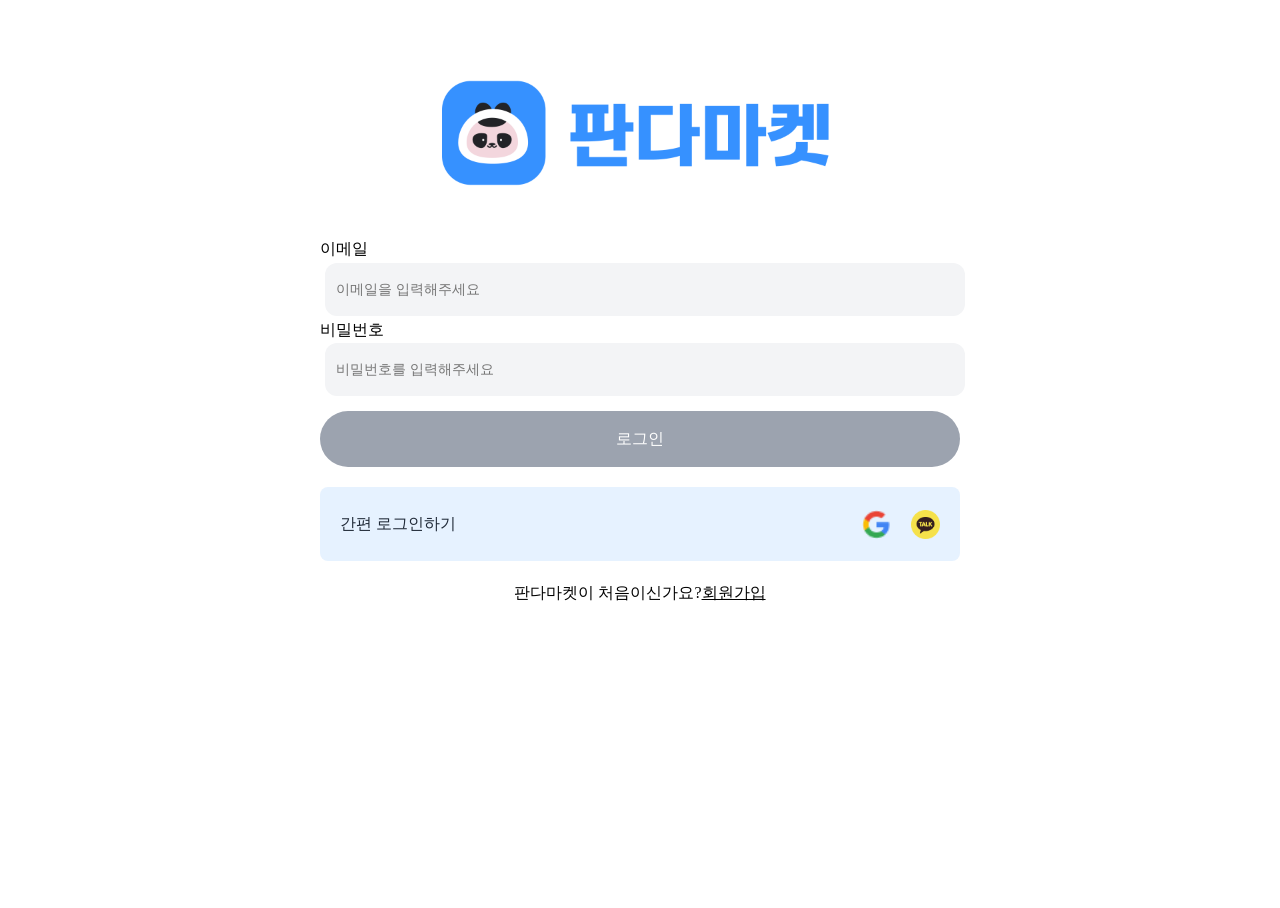
<file: pandamarket/login.html>
<!DOCTYPE html>
<html lang="ko">
  <head>
    <meta
      charset="utf-8"
      name="viewport"
      content="width=device-width, initial-scale=1"
    />
    <title>판다마켓</title>
    <link rel="stylesheet" href="login.css" />
    <link rel="stylesheet" href="reset.css" />
    <script src="../scripts/login.js"></script>
  </head>
  <body>
    <div class="header">
      <a href="index.html">
        <img
          src="../image/logo@3x.png"
          class="header__logo"
          alt="판다마켓 로고"
        />
      </a>
    </div>
    <div class="login-form">
      <form class="login">
        <label for="email">이메일</label>
        <input
          type="text"
          placeholder="이메일을 입력해주세요"
          class="login__email"
          id="email"
        />
        <div class="error-message_id hide">이메일을 입력해주세요</div>
        <div class="error-message_id2 hide">잘못된 이메일 형식입니다</div>
        <label for="password">비밀번호</label>
        <input
          type="password"
          placeholder="비밀번호를 입력해주세요"
          class="login__pw"
          id="password"
        />
        <div class="error-message_pw hide">비밀번호를 입력해주세요</div>
        <div class="error-message_pw2 hide">
          비밀번호를 8자 이상 입력해주세요
        </div>
        <input type="submit" value="로그인" class="login__btn" />
        <div class="login__website">
          <span>간편 로그인하기</span>
          <div>
            <a
              href="https://www.google.com/"
              target="_blank"
              rel="noopener noreferrer"
            >
              <img
                src="../image/google.png"
                class="logo-image"
                alt="구글 로고"
              />
            </a>
            <a
              href="https://www.kakaocorp.com/page/"
              target="_blank"
              rel="noopener noreferrer"
            >
              <img
                src="../image/Component 3.png"
                class="logo-image"
                alt="카카오톡 로고"
              />
            </a>
          </div>
        </div>
        <span class="login__bottom"
          >판다마켓이 처음이신가요?<a href="signup.html">회원가입</a></span
        >
      </form>
    </div>
  </body>
</html>
</file>
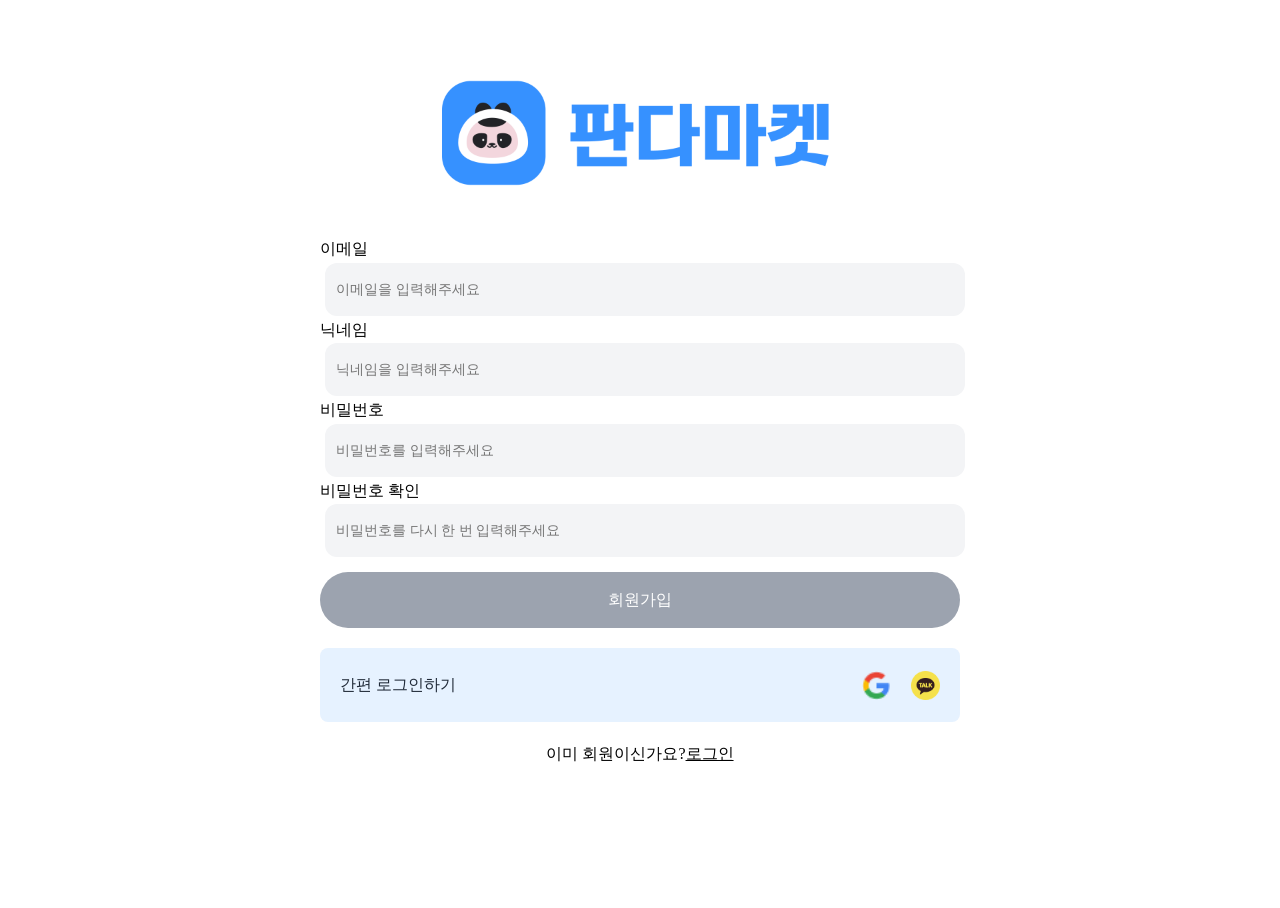
<file: pandamarket/signup.html>
<!DOCTYPE html>
<html lang="ko">
  <head>
    <meta
      charset="utf-8"
      name="viewport"
      content="width=device-width, initial-scale=1"
    />
    <title>판다마켓</title>
    <link rel="stylesheet" href="signup.css" />
    <link rel="stylesheet" href="reset.css" />
  </head>
  <body>
    <div class="header">
      <a href="index.html">
        <img
          src="../image/logo@3x.png"
          class="header__logo"
          alt="판다마켓 로고"
        />
      </a>
    </div>
    <div class="signup-form">
      <form class="signup">
        <label for="email">이메일</label>
        <input
          type="text"
          placeholder="이메일을 입력해주세요"
          class="signup__email"
          id="email"
        />
        <label for="name">닉네임</label>
        <input
          type="text"
          placeholder="닉네임을 입력해주세요"
          class="signup__name"
          id="name"
        />
        <label for="password">비밀번호</label>
        <input
          type="password"
          placeholder="비밀번호를 입력해주세요"
          class="signup__pw"
          id="password"
        />
        <label for="password_check">비밀번호 확인</label>
        <input
          type="password"
          placeholder="비밀번호를 다시 한 번 입력해주세요"
          class="signup__pw"
          id="password_check"
        />
        <input type="submit" value="회원가입" class="signup__btn" />

        <div class="signup__login">
          <span>간편 로그인하기</span>
          <div>
            <a
              href="https://www.google.com/"
              target="_blank"
              rel="noopener noreferrer"
            >
              <img
                src="../image/google.png"
                class="logo-image"
                alt="구글 로고"
              />
            </a>
            <a
              href="https://www.kakaocorp.com/page/"
              target="_blank"
              rel="noopener noreferrer"
            >
              <img
                src="../image/Component 3.png"
                class="logo-image"
                alt="카카오톡 로고"
              />
            </a>
          </div>
        </div>
        <span class="signup__bottom"
          >이미 회원이신가요?<a href="login.html">로그인</a></span
        >
      </form>
    </div>
  </body>
</html>
</file>
<file: pandamarket/login.css>
* {
  box-sizing: border-box;
}
:root {
  --font-color: #1f2937;
}

.header__logo {
  margin-top: 60px;
  margin-bottom: 40px;
  width: 396px;
}

.header {
  display: flex;
  justify-content: center;
  align-items: center;
}

.login-form {
  display: flex;
  justify-content: center;
  align-items: center;
}
.login {
  display: flex;
  flex-direction: column;
  width: 640px;
}

.login p {
  font-weight: 700;
  font-size: 18px;
  color: var(--font-color);
}
.login__email,
.login__pw {
  padding: 15px 10px;
  width: 100%;
  margin: 5px;
  background-color: #f3f4f6;
  border: 1px solid transparent;
  border-radius: 12px;
  font-size: 14px;
}
.login__btn {
  background-color: #9ca3af;
  padding: 16px 24px;
  border: 0px;
  border-radius: 40px;
  margin-top: 10px;
  color: #ffffff;
}
.login__email:focus,
.login__pw:focus {
  border: 1px solid #3692ff;
}
.login__website {
  background-color: #e6f2ff;
  width: 100%;
  height: 74px;
  padding: 20px 20px;
  margin: 20px 0;
  border-radius: 8px;
  display: flex;
  justify-content: space-between;
  align-items: center;
  font-weight: 500;
  color: var(--font-color);
  font-size: 16px;
}

.login__website div {
  display: flex;
  justify-content: space-between;
  align-items: center;
  gap: 20px;
}
.login__website img {
  width: 29px;
}
.login__bottom {
  text-align: center;
}
.login__bottom a {
  color: #3182f6;
  font-weight: 500;
}

.hide {
  display: none;
}

[class^="error-message"] {
  color: red;
}
@media (min-width: 375px) and (max-width: 767px) {
  .login {
    width: 100%;
  }
  .header__logo {
    width: 198px;
  }
  .login-form {
    margin: 0 16px;
    max-width: 400px;
    margin: 0 auto;
  }
}
</file>
<file: pandamarket/signup.css>
* {
  box-sizing: border-box;
}
:root {
  --font-color: #1f2937;
}

.header__logo {
  margin-top: 60px;
  margin-bottom: 40px;
  width: 396px;
}

.header {
  display: flex;
  justify-content: center;
  align-items: center;
}

.signup-form {
  display: flex;
  justify-content: center;
  align-items: center;
}
.signup {
  display: flex;
  flex-direction: column;
  width: 640px;
}

.signup p {
  font-weight: 700;
  font-size: 18px;
  color: var(--font-color);
}
.signup__email,
.signup__name,
.signup__pw {
  padding: 15px 10px;
  width: 100%;
  margin: 5px;
  background-color: #f3f4f6;
  border: 1px solid transparent;
  border-radius: 12px;
  font-size: 14px;
}
.signup__btn {
  background-color: #9ca3af;
  padding: 16px 24px;
  border: 0px;
  border-radius: 40px;
  margin-top: 10px;
  color: #ffffff;
}
.signup__email:focus,
.signup__pw:focus,
.signup__name:focus {
  border: 1px solid #3692ff;
}
.signup__login {
  background-color: #e6f2ff;
  width: 100%;
  height: 74px;
  padding: 20px 20px;
  margin: 20px 0;
  border-radius: 8px;
  display: flex;
  justify-content: space-between;
  align-items: center;
  font-weight: 500;
  color: var(--font-color);
  font-size: 16px;
}

.signup__login div {
  display: flex;
  justify-content: space-between;
  align-items: center;
  gap: 20px;
}
.signup__login img {
  width: 29px;
}
.signup__bottom {
  text-align: center;
}
.signup__bottom a {
  color: #3182f6;
  font-weight: 500;
}

@media (min-width: 375px) and (max-width: 767px) {
  .signup {
    width: 100%;
  }
  .header__logo {
    width: 198px;
  }
  .signup-form {
    margin: 0 16px;
    max-width: 400px;
    margin: 0 auto;
  }
}
</file>
